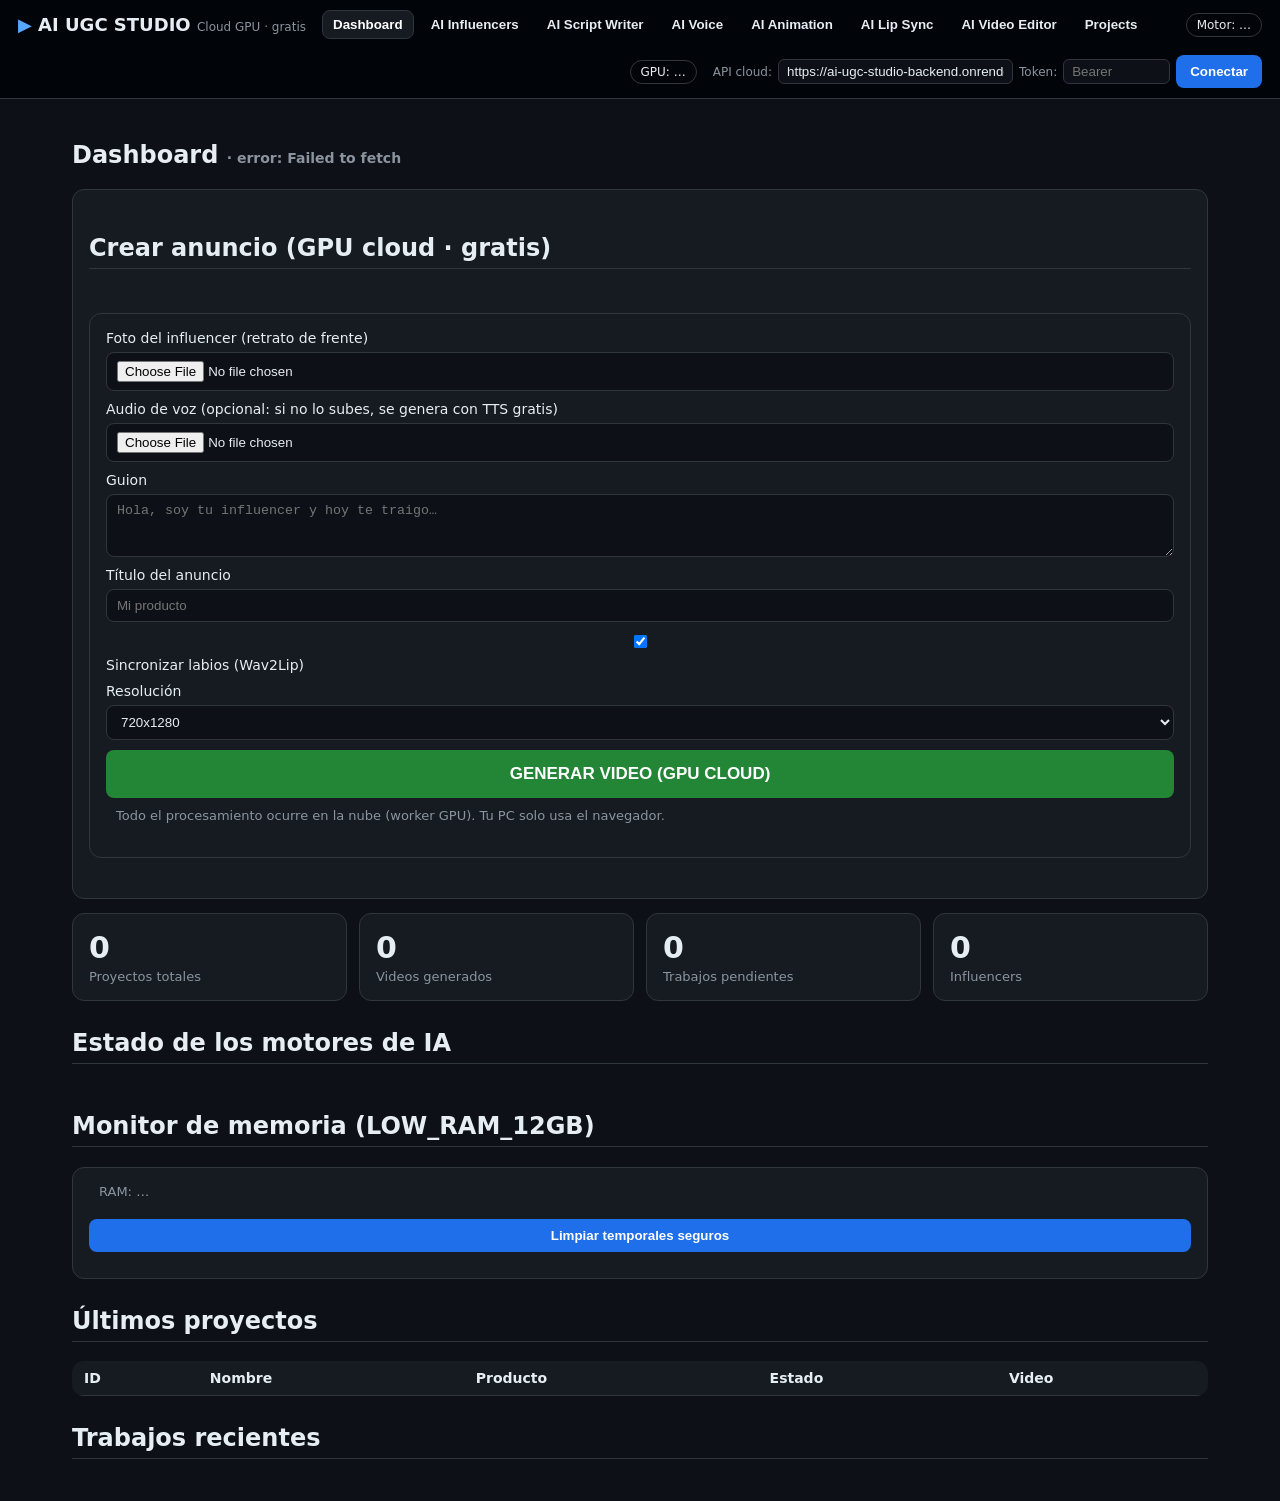
<file: cloud/frontend_static/index.html>
<!doctype html>
<html lang="es">
<head>
<meta charset="utf-8">
<meta name="viewport" content="width=device-width, initial-scale=1">
<title>AI UGC STUDIO — Dashboard</title>
<link rel="stylesheet" href="css/style.css">
</head>
<body>
<header class="topbar">
  <div class="brand"><span class="logo">▶</span> AI UGC STUDIO <small>Cloud GPU · gratis</small></div>
  <nav id="nav">
    <button data-view="dashboard" class="active">Dashboard</button>
    <button data-view="influencers">AI Influencers</button>
    <button data-view="scripts">AI Script Writer</button>
    <button data-view="voice">AI Voice</button>
    <button data-view="animation">AI Animation</button>
    <button data-view="lipsync">AI Lip Sync</button>
    <button data-view="editor">AI Video Editor</button>
    <button data-view="projects">Projects</button>
  </nav>
  <div class="engine-pill" id="enginePill">Motor: …</div>
  <div class="engine-pill pill" id="workerPill" title="Estado del worker GPU de Kaggle">GPU: …</div>
  <div class="cloudbox" title="Modo cloud: pega la URL del backend y el token si lo hay">
    API cloud: <input id="cloudBase" size="26" placeholder="https://…">
    Token: <input id="cloudToken" size="10" placeholder="Bearer">
    <button id="btnSaveCloud" type="button">Conectar</button>
  </div>
</header>

<script>
window.STUDIO_API_BASE = localStorage.getItem("studio_api_base") || "https://ai-ugc-studio-backend.onrender.com";
</script>

<main>
<!-- DASHBOARD -->
<section id="view-dashboard" class="view active">
  <h1>Dashboard <span class="muted" id="healthLine"></span></h1>

  <div class="panel" id="quickPanel">
    <h2>Crear anuncio (GPU cloud · gratis)</h2>
    <form id="formQuick" class="panel">
      <label>Foto del influencer (retrato de frente) <input type="file" id="qPhoto" accept=".jpg,.jpeg,.png,.webp" required></label>
      <label>Audio de voz (opcional: si no lo subes, se genera con TTS gratis) <input type="file" id="qAudio" accept=".mp3,.wav,.m4a,.ogg"></label>
      <label>Guion <textarea id="qScript" rows="3" maxlength="1200" placeholder="Hola, soy tu influencer y hoy te traigo…"></textarea></label>
      <label>Título del anuncio <input id="qTitle" maxlength="60" placeholder="Mi producto"></label>
      <label><input type="checkbox" id="qLipsync" checked> Sincronizar labios (Wav2Lip)</label>
      <label>Resolución <select id="qRes"><option>720x1280</option><option>1080x1920</option></select></label>
      <button type="submit" class="big">GENERAR VIDEO (GPU CLOUD)</button>
      <span class="hint">Todo el procesamiento ocurre en la nube (worker GPU). Tu PC solo usa el navegador.</span>
      <div class="hint" id="workerHint" style="margin-top:8px"></div>
    </form>
    <div id="qResult"></div>
  </div>
  <div class="cards">
    <div class="card"><div class="num" id="statProjects">0</div><div class="lbl">Proyectos totales</div></div>
    <div class="card"><div class="num" id="statVideos">0</div><div class="lbl">Videos generados</div></div>
    <div class="card"><div class="num" id="statPending">0</div><div class="lbl">Trabajos pendientes</div></div>
    <div class="card"><div class="num" id="statInfluencers">0</div><div class="lbl">Influencers</div></div>
  </div>
  <h2>Estado de los motores de IA</h2>
  <div class="cards" id="engineCards"></div>
  <h2>Monitor de memoria (LOW_RAM_12GB)</h2>
  <div class="panel" id="memPanel">
    <div id="memAlert" class="hint">RAM: …</div>
    <table class="tbl"><tbody id="memTable"></tbody></table>
    <button type="button" id="btnCleanup">Limpiar temporales seguros</button>
    <span class="hint" id="cleanupMsg"></span>
  </div>
  <h2>Últimos proyectos</h2>
  <table class="tbl"><thead><tr><th>ID</th><th>Nombre</th><th>Producto</th><th>Estado</th><th>Video</th></tr></thead>
  <tbody id="recentProjects"></tbody></table>
  <h2>Trabajos recientes</h2>
  <div id="recentJobs"></div>
</section>

<!-- INFLUENCERS -->
<section id="view-influencers" class="view">
  <h1>AI Influencers</h1>
  <form id="formInfluencer" class="panel">
    <label>Nombre del personaje <input id="infName" required maxlength="80"></label>
    <label>Foto (JPG/PNG/WebP) <input type="file" id="infPhoto" accept=".jpg,.jpeg,.png,.webp" required></label>
    <button type="submit">Subir y guardar personaje</button>
    <span class="hint">La foto debe ser un retrato de frente para LivePortrait.</span>
  </form>
  <div class="grid" id="influencersGrid"></div>
</section>

<!-- SCRIPTS -->
<section id="view-scripts" class="view">
  <h1>AI Script Writer <small class="muted">ES · UGC</small></h1>
  <form id="formScript" class="panel">
    <label>Producto o servicio <input id="scriptProduct" required maxlength="200"></label>
    <label>Campaña / beneficio <input id="scriptCampaign" maxlength="300" placeholder="Ej. protege del sol con acabado invisible"></label>
    <label>Tono
      <select id="scriptTone">
        <option>conversacional</option><option>entusiasta</option><option>profesional</option><option>humorístico</option>
      </select>
    </label>
    <button type="submit">Generar guiones</button>
    <span class="hint" id="scriptNote"></span>
  </form>
  <div id="scriptVariants"></div>
</section>

<!-- VOICE -->
<section id="view-voice" class="view">
  <h1>AI Voice <small class="muted">Fish Audio</small></h1>
  <div class="panel">
    <div id="fishStatus"></div>
    <button type="button" id="btnFishTest">Probar conexión Fish Audio</button>
    <button type="button" id="btnFishVoices">Listar voces</button>
    <ul id="fishVoices"></ul>
  </div>
  <form id="formVoice" class="panel">
    <label>Proveedor de voz
      <select id="voiceProvider"><option value="auto">Auto (Fish → local si no hay saldo)</option><option value="fish">Fish Audio (API)</option><option value="local">Local Windows SAPI (gratis)</option></select>
    </label>
    <label>Voz local (Windows, gratis) <select id="voiceLocal"><option value="">Automática (español)</option></select></label>
    <label>Guion a narrar <textarea id="voiceText" rows="4" required></textarea></label>
    <label>Reference ID (voz, opcional — si no se indica usa el de .env)
      <input id="voiceRef" maxlength="120" placeholder="ID de voz de Fish Audio"></label>
    <label>Formato
      <select id="voiceFormat"><option>mp3</option><option>wav</option><option>opus</option></select>
    </label>
    <label>Velocidad <input type="range" id="voiceSpeed" min="0.7" max="1.4" step="0.05" value="1"> <span id="voiceSpeedVal">1.0</span></label>
    <label>Proyecto (opcional) <input type="number" id="voiceProject" min="1" placeholder="ID"></label>
    <button type="submit">Generar audio con Fish Audio</button>
  </form>
  <div id="voiceResult"></div>
</section>

<!-- ANIMATION -->
<section id="view-animation" class="view">
  <h1>AI Animation <small class="muted">LivePortrait · CPU</small></h1>
  <form id="formAnimation" class="panel">
    <label>Foto del influencer (archivo o ruta)
      <input type="file" id="animPhoto" accept=".jpg,.jpeg,.png,.webp">
      <input id="animPhotoPath" maxlength="500" placeholder="…o pega la ruta guardada del personaje">
    </label>
    <label>Vídeo de referencia de movimiento (MP4/MOV/WebM)
      <input type="file" id="animDriving" accept=".mp4,.mov,.webm">
      <input id="animDrivingPath" maxlength="500" placeholder="…o pega la ruta del vídeo">
    </label>
    <label>Proyecto (opcional) <input type="number" id="animProject" min="1"></label>
    <button type="submit">Animar con LivePortrait (CPU)</button>
    <span class="hint">En CPU puede tardar varios minutos según la duración del vídeo. La UI no se bloquea.</span>
  </form>
  <div id="animationJobs"></div>
</section>

<!-- LIP SYNC -->
<section id="view-lipsync" class="view">
  <h1>AI Lip Sync <small class="muted">Wav2Lip</small></h1>
  <div class="panel" id="lipsyncStatus"></div>
  <form id="formLip" class="panel">
    <label>Vídeo o foto base (ruta) <input id="lipFace" required maxlength="500"></label>
    <label>Audio de voz (ruta) <input id="lipAudio" required maxlength="500"></label>
    <label>Proyecto (opcional) <input type="number" id="lipProject" min="1"></label>
    <button type="submit">Sincronizar labios (Wav2Lip CPU)</button>
  </form>
  <div id="lipJobs"></div>
  <div class="panel">
    <p>Motor real: pesos oficiales de Wav2Lip convertidos a CPU (ver <code>tests/convert_w2l.py</code>).</p>
    <p class="hint">La inferencia en CPU tarda ~1 min cada 4 s de audio. El lip-sync se ejecuta sobre el vídeo animado o una foto estática (<code>--static</code> automático con JPG).</p>
  </div>
</section>

<!-- EDITOR -->
<section id="view-editor" class="view">
  <h1>AI Video Editor <small class="muted">FFmpeg · 720x1280 · H.264/AAC</small></h1>
  <form id="formEditor" class="panel">
    <label>Vídeo base o foto (ruta) <input id="edVisual" required maxlength="500" placeholder="Ruta del vídeo animado o foto"></label>
    <label>Audio de voz (ruta, opcional) <input id="edAudio" maxlength="500"></label>
    <label>Música de fondo (ruta, opcional) <input id="edMusic" maxlength="500"></label>
    <label>Subtítulos .srt (ruta, opcional) <input id="edSubs" maxlength="500"></label>
    <label>Título publicitario <input id="edTitle" maxlength="60"></label>
    <label>Resolución
      <select id="edRes"><option>720x1280</option><option>1080x1920</option></select>
    </label>
    <label>Recorte inicio (s) <input type="number" id="edTrimS" min="0" step="0.1" value="0"></label>
    <label>Recorte fin (s, opcional) <input type="number" id="edTrimE" min="0" step="0.1" placeholder="fin del audio"></label>
    <label>Volumen voz <input type="range" id="edVoiceVol" min="0" max="1.5" step="0.05" value="1"></label>
    <label>Volumen música <input type="range" id="edMusicVol" min="0" max="1" step="0.05" value="0.25"></label>
    <label><input type="checkbox" id="edZoom" checked> Zoom-out suave (Ken Burns)</label>
    <label>Proyecto (opcional) <input type="number" id="edProject" min="1"></label>
    <button type="submit">Renderizar anuncio MP4</button>
  </form>
  <form id="formPreview" class="panel">
    <label>Vista previa desde foto (prueba rápida FFmpeg) <input id="pvPhoto" required maxlength="500"></label>
    <button type="submit">Generar vista previa 6s</button>
  </form>
  <div id="editorJobs"></div>
</section>

<!-- PROJECTS -->
<section id="view-projects" class="view">
  <h1>Projects</h1>
  <form id="formProject" class="panel">
    <label>Nombre <input id="projName" required maxlength="120"></label>
    <label>Producto <input id="projProduct" maxlength="200"></label>
    <label>Influencer ID (opcional) <input type="number" id="projInfluencer" min="1"></label>
    <label>Guion <textarea id="projScript" rows="4"></textarea></label>
    <label>Voz Reference ID <input id="projVoice" maxlength="120"></label>
    <button type="submit">Crear proyecto</button>
  </form>
  <div class="panel">
    <h2>Flujo automático</h2>
    <form id="formFlow" class="panel">
      <label>ID proyecto <input type="number" id="flowProject" min="1" required></label>
      <label>Foto influencer (ruta, opcional) <input id="flowPhoto" maxlength="500"></label>
      <label>Vídeo referencia movimiento (ruta) <input id="flowDriving" required maxlength="500"></label>
      <label>Título del anuncio <input id="flowTitle" maxlength="60"></label>
      <label>Proveedor de voz
        <select id="flowAudioProvider"><option value="auto">Auto (Fish → local)</option><option value="fish">Fish Audio</option><option value="local">Local Windows SAPI</option></select>
      </label>
      <label>Resolución
        <select id="flowRes"><option>720x1280</option><option>1080x1920</option></select>
      </label>
      <label><input type="checkbox" id="flowLipsync"> Intentar Wav2Lip si está disponible</label>
      <button type="submit" class="big">GENERAR MI ANUNCIO</button>
      <span class="hint">Audio (Fish) → Animación (LivePortrait CPU) → Subtítulos → MP4 720x1280.
        Las etapas ya completadas se reutilizan al reintentar.</span>
    </form>
  </div>
  <table class="tbl"><thead><tr><th>ID</th><th>Nombre</th><th>Producto</th><th>Estado</th><th>Acciones</th></tr></thead>
  <tbody id="projectsTable"></tbody></table>
  <div id="jobPanel"></div>
</section>
</main>

<script src="js/app.js"></script>
</body>
</html>
</file>
<file: cloud/frontend_static/css/style.css>
:root{--bg:#0d1117;--panel:#161b22;--line:#30363d;--txt:#e6edf3;--muted:#8b949e;--acc:#58a6ff;--ok:#3fb950;--bad:#f85149;--warn:#d29922}
*{box-sizing:border-box}body{margin:0;font-family:Segoe UI,system-ui,sans-serif;background:var(--bg);color:var(--txt)}
.topbar{display:flex;align-items:center;gap:16px;padding:10px 18px;background:#010409;border-bottom:1px solid var(--line);position:sticky;top:0;z-index:10;flex-wrap:wrap}
.brand{font-weight:800;font-size:18px}.brand .logo{color:var(--acc)}.brand small{color:var(--muted);font-weight:400;font-size:12px}
nav{display:flex;gap:6px;flex-wrap:wrap}nav button{background:none;border:1px solid transparent;color:var(--txt);padding:6px 10px;border-radius:8px;cursor:pointer}
nav button.active{background:var(--panel);border-color:var(--line);color:#fff}nav button:hover{background:var(--panel)}
.engine-pill{margin-left:auto;font-size:12px;padding:4px 10px;border-radius:99px;border:1px solid var(--line)}
.pill.ok{border-color:var(--ok);color:var(--ok)}
.pill.warn{border-color:var(--warn);color:var(--warn)}
.warn-text{color:var(--warn)}
.cloudbox{display:flex;align-items:center;gap:6px;font-size:12px;color:var(--muted)}
.cloudbox input{background:#0d1117;border:1px solid var(--line);color:var(--txt);border-radius:6px;padding:4px 8px}
main{padding:22px;max-width:1180px;margin:auto}
.view{display:none}.view.active{display:block}
h1{font-size:24px}h2{margin-top:28px;border-bottom:1px solid var(--line);padding-bottom:6px}
.muted{color:var(--muted);font-size:14px}.hint{color:var(--muted);font-size:13px;margin-left:10px}
.cards{display:grid;grid-template-columns:repeat(auto-fit,minmax(180px,1fr));gap:12px;margin:14px 0}
.card{background:var(--panel);border:1px solid var(--line);border-radius:12px;padding:16px}
.card .num{font-size:30px;font-weight:800}.lbl{color:var(--muted);font-size:13px;margin-top:4px}
.card.ok{border-left:4px solid var(--ok)}.card.bad{border-left:4px solid var(--bad)}.card.warn{border-left:4px solid var(--warn)}
.panel{background:var(--panel);border:1px solid var(--line);border-radius:12px;padding:16px;margin:14px 0;display:flex;flex-direction:column;gap:10px}
.panel label{display:flex;flex-direction:column;gap:6px;font-size:14px}
input,textarea,select{background:#0d1117;border:1px solid var(--line);color:var(--txt);border-radius:8px;padding:8px 10px}
button{background:#1f6feb;color:#fff;border:none;border-radius:8px;padding:9px 14px;cursor:pointer;font-weight:600}
button:hover{background:#388bfd}button.big{background:#238636;padding:14px 20px;font-size:17px}
.tbl{width:100%;border-collapse:collapse;background:var(--panel);border-radius:12px;overflow:hidden}
.tbl th,.tbl td{padding:9px 12px;text-align:left;border-bottom:1px solid var(--line);font-size:14px}
.grid{display:grid;grid-template-columns:repeat(auto-fill,minmax(190px,1fr));gap:12px}
.grid .tile{background:var(--panel);border:1px solid var(--line);border-radius:12px;padding:10px}
.grid img{width:100%;height:180px;object-fit:cover;border-radius:8px;background:#000}
.job{background:var(--panel);border:1px solid var(--line);border-radius:12px;padding:12px;margin:10px 0}
.bar{height:10px;background:#0d1117;border-radius:99px;overflow:hidden;margin:8px 0}
.bar i{display:block;height:100%;background:linear-gradient(90deg,#1f6feb,#58a6ff);width:0%}
.status-done{color:var(--ok)}.status-error{color:var(--bad)}.status-running{color:var(--acc)}.status-cancelled{color:var(--warn)}
pre{background:#0d1117;border:1px solid var(--line);border-radius:8px;padding:10px;font-size:12px;max-height:180px;overflow:auto;white-space:pre-wrap}
video,audio{max-width:100%;border-radius:8px;background:#000}
.variant{background:var(--panel);border:1px solid var(--line);border-radius:12px;padding:14px;margin:10px 0}
.variant .meta{color:var(--muted);font-size:13px;margin:6px 0}
</file>
